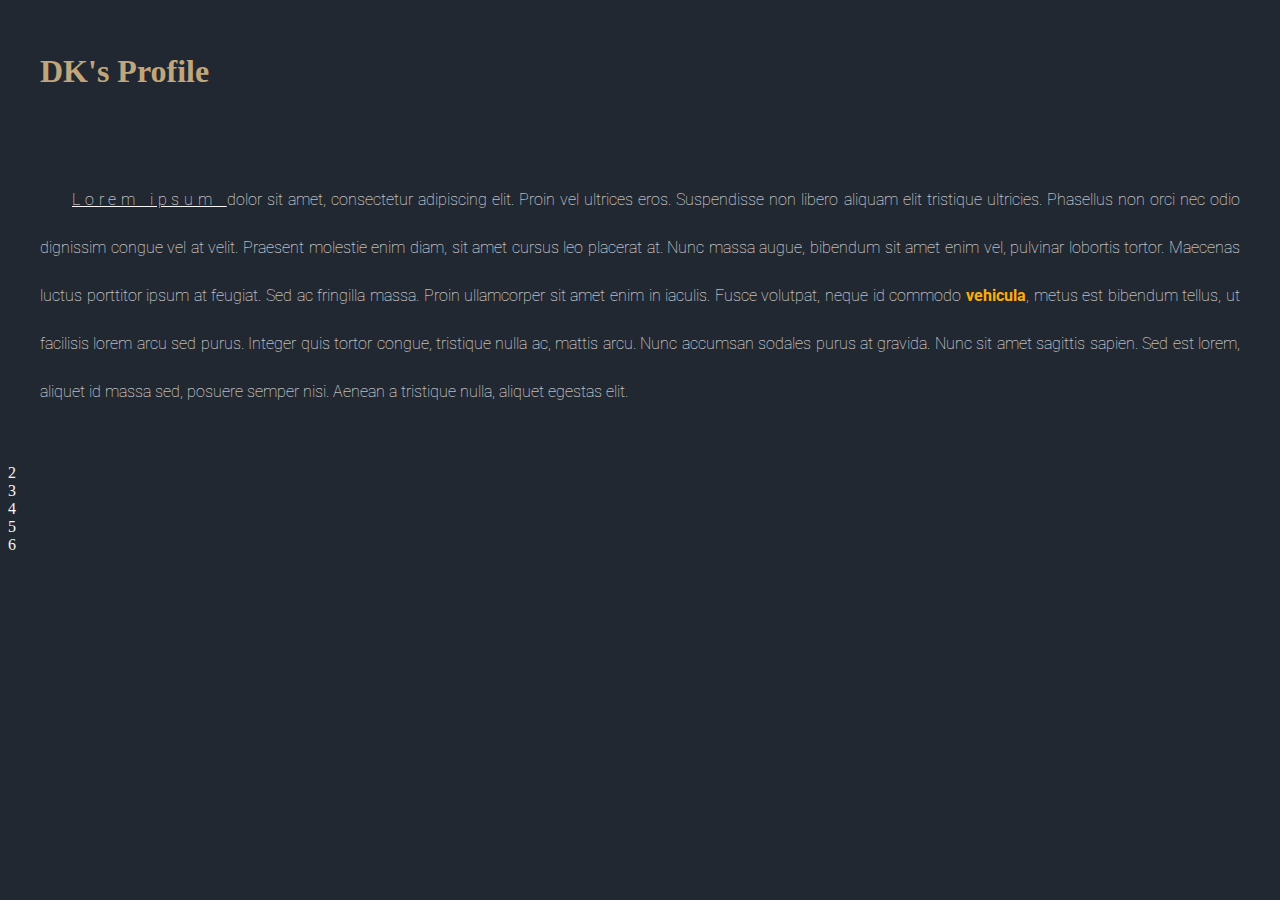
<file: index.html>
<!DOCTYPE html>
<html lang="en">
<head>
    <meta charset="UTF-8">
    <meta name="viewport" content="width=device-width, initial-scale=1.0">
    <title>DK's Profile</title>
    <link rel="stylesheet" href="./style.css">
</head>
<body>
    <h1 id="dk">DK's Profile</h1>
    <div>
        <div>
            <p class="content-lorem">
                <span style="text-decoration: underline; letter-spacing: .3em;">
                    Lorem ipsum
                </span> 
                dolor sit amet, consectetur adipiscing elit. Proin vel ultrices eros. 
                Suspendisse non libero aliquam elit tristique ultricies. 
                Phasellus non orci nec odio dignissim congue vel at velit. 
                Praesent molestie enim diam, sit amet cursus leo placerat at. 
                Nunc massa augue, bibendum sit amet enim vel, pulvinar lobortis tortor. 
                Maecenas luctus porttitor ipsum at feugiat. Sed ac fringilla massa. 
                Proin ullamcorper sit amet enim in iaculis. Fusce volutpat, 
                neque id commodo 
                <span style="font-weight: 700; color: #fcac0c;">vehicula</span>, 
                metus est bibendum tellus, ut facilisis lorem arcu sed purus. 
                Integer quis tortor congue, tristique nulla ac, mattis arcu. 
                Nunc accumsan sodales purus at gravida. Nunc sit amet sagittis sapien. 
                Sed est lorem, aliquet id massa sed, posuere semper nisi. 
                Aenean a tristique nulla, aliquet egestas elit.
            </p>
        </div>
        <div>2</div>
        <div>3</div>
        <div>4</div>
        <div>5</div>
        <div>6</div>
    </div>
</body>
</html>
</file>
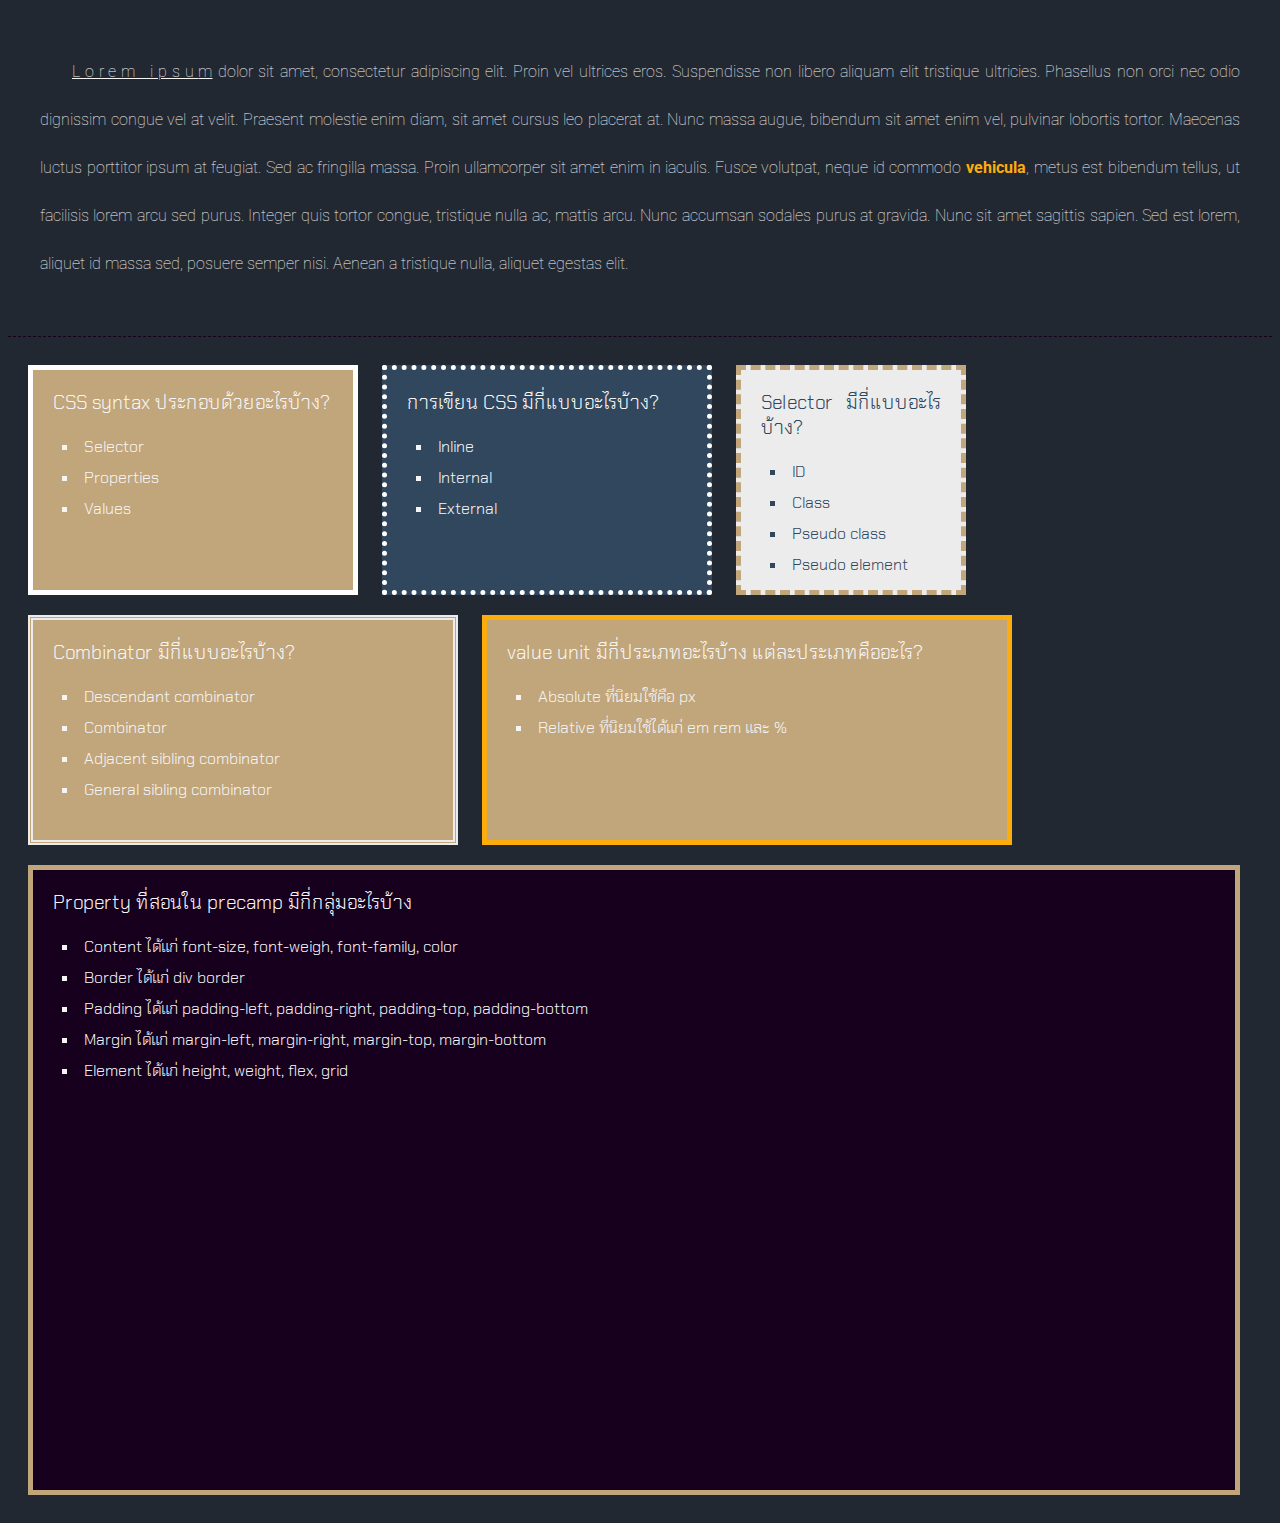
<file: css-box-models.html>
<!DOCTYPE html>
<html lang="en">
<head>
    <meta charset="UTF-8">
    <meta name="viewport" content="width=device-width, initial-scale=1.0">
    <title>CSS Box Models</title>
    <link rel="stylesheet" href="./style.css">
</head>
<body>
    <div class="container">
        <div>
            <p class="content-lorem">
                <span style="text-decoration: underline; letter-spacing: .3em;">
                Lorem ipsu</span><span style="text-decoration: underline;">m</span>
                dolor sit amet, consectetur adipiscing elit. Proin vel ultrices eros. 
                Suspendisse non libero aliquam elit tristique ultricies. 
                Phasellus non orci nec odio dignissim congue vel at velit. 
                Praesent molestie enim diam, sit amet cursus leo placerat at. 
                Nunc massa augue, bibendum sit amet enim vel, pulvinar lobortis tortor. 
                Maecenas luctus porttitor ipsum at feugiat. Sed ac fringilla massa. 
                Proin ullamcorper sit amet enim in iaculis. Fusce volutpat, 
                neque id commodo 
                <span style="font-weight: 700; color: #fcac0c;">vehicula</span>, 
                metus est bibendum tellus, ut facilisis lorem arcu sed purus. 
                Integer quis tortor congue, tristique nulla ac, mattis arcu. 
                Nunc accumsan sodales purus at gravida. Nunc sit amet sagittis sapien. 
                Sed est lorem, aliquet id massa sed, posuere semper nisi. 
                Aenean a tristique nulla, aliquet egestas elit.
            </p>
        </div>
    </div>
    <hr>
    <div class="container-root">
        <div class="container-r1c1">
            <h5 class="content-card-heading">CSS syntax ประกอบด้วยอะไรบ้าง?</h5>
            <ul>
                <li>Selector</li>
                <li>Properties</li>
                <li>Values</li>
            </ul>            
        </div>
        <div class="container-r2c1">
            <h5 class="content-card-heading">การเขียน CSS มีกี่แบบอะไรบ้าง?</h5>
            <ul>
                <li>Inline</li>
                <li>Internal</li>
                <li>External</li>
            </ul>   
        </div>
        <div class="container-r3c1">
            <h5 class="content-card-heading">Selector มีกี่แบบอะไรบ้าง?</h5>
            <ul>
                <li>ID</li>
                <li>Class</li>
                <li>Pseudo class</li>
                <li>Pseudo element</li>
            </ul>
        </div>
        <div class="container-r1c2">
            <h5 class="content-card-heading">Combinator มีกี่แบบอะไรบ้าง?</h5>
            <ul>
                <li>Descendant combinator</li>
                <li>Combinator</li>
                <li>Adjacent sibling combinator</li>
                <li>General sibling combinator</li>
            </ul>
        </div>
        <div class="container-r2c2">
            <h5 class="content-card-heading">value unit มีกี่ประเภทอะไรบ้าง แต่ละประเภทคืออะไร?</h5>
            <ul>
                <li>Absolute ที่นิยมใช้คือ px</li>
                <li>Relative ที่นิยมใช้ได้แก่ em rem และ %</li>
            </ul>
        </div>
        <div class="container-r3c2">
            <h5 class="content-card-heading">Property ที่สอนใน precamp มีกี่กลุ่มอะไรบ้าง</h5>
            <ul>
                <li>Content ได้แก่ font-size, font-weigh, font-family, color</li>
                <li>Border ได้แก่ div border </li>
                <li>Padding ได้แก่ padding-left, padding-right, padding-top, padding-bottom</li>
                <li>Margin ได้แก่ margin-left, margin-right, margin-top, margin-bottom</li>
                <li>Element ได้แก่ height, weight, flex, grid</li>
            </ul>
        </div>
    </div>
</body>
</html>
</file>
<file: style.css>
@import url('https://fonts.googleapis.com/css2?family=Roboto:ital,wght@0,100;0,400;0,700;1,100;1,400;1,700&display=swap');
@import url('https://fonts.googleapis.com/css2?family=Chakra+Petch:wght@300;500;700&display=swap');

body {
    background-color: #222831;
    color: whitesmoke;
}

h1 {
    color: #c1a57b;
    padding: 2rem;
}

h5 {
    margin: .5em;
}

hr {
    border-color: #16001e;
    border-style: dashed;
    border-top: none;
    border-width: 1px;
}

li {
    padding: 5px;
    margin-left: 1em;
    font-family: 'Chakra Petch', sans-serif;
    font-weight: 300;
}

ul {
    list-style: square;
    padding: 0 0 0 20px;
}

.container-head {
    background-color: #30475e;
    /* height: 300px; */
    /* width: 1fr; */
    border: solid;
    border-width: 5px;
    margin: 20px;
    padding: 24px;
}

.container-root {
    margin-left: auto;
    margin-right: auto;
    padding: 10px;
    width: auto;
    vertical-align: baseline;
}

.container-r1c1 {
    border-style: solid;
    border-color: white;
    border-width: 5px;
    background-color: #c1a57b;
    display: inline-block;
    font-family: 'Chakra Petch', sans-serif;
    font-weight: 300;
    height: 200px;
    margin: 10px;
    padding: 10px;
    width: 300px;
    word-break: break-all;
    word-wrap: break-word;
    text-align: justify;
    text-justify: inter-word;
    vertical-align: top;

}
.container-r2c1 {
    border-style: dotted;
    border-color: white;
    border-width: 5px;
    background-color: #30475e;
    display: inline-block;
    font-family: 'Chakra Petch', sans-serif;
    font-weight: 300;
    height: 200px;
    margin: 10px;
    padding: 10px;
    width: 300px;
    word-break: break-all;
    word-wrap: break-word;
    text-align: justify;
    text-justify: inter-word;
    vertical-align: top;
}

.container-r3c1 {
    border-style: dashed;
    border-color: #c1a57b;
    border-width: 5px;
    background-color: #ececec;
    color: #30475e;
    display: inline-block;
    font-family: 'Chakra Petch', sans-serif;
    font-weight: 300;
    height: 200px;
    margin: 10px;
    padding: 10px;
    width: 200px;
    word-break: break-all;
    word-wrap: break-word;
    text-align: justify;
    text-justify: inter-word;
    vertical-align: top;
}

.container-r1c2 {
    border-style: double;
    border-color: #ececec;
    border-width: 5px;
    background-color: #c1a57b;
    display: inline-block;
    font-family: 'Chakra Petch', sans-serif;
    font-weight: 300;
    height: 200px;
    margin: 10px;
    padding: 10px;
    width: 400px;
    word-break: break-all;
    word-wrap: break-word;
    text-align: justify;
    text-justify: inter-word;
    vertical-align: top;

}
.container-r2c2 {
    border-style: solid;
    border-color: #fcac0c;
    border-width: 5px;
    background-color: #c1a57b;
    display: inline-block;
    font-family: 'Chakra Petch', sans-serif;
    font-weight: 300;
    height: 200px;
    margin: 10px;
    padding: 10px;
    width: 500px;
    word-break: break-all;
    word-wrap: break-word;
    text-align: justify;
    text-justify: inter-word;
    vertical-align: top;
}

.container-r3c2 {
    border-style: solid;
    border-color: #c1a57b;
    border-width: 5px;
    background-color: #16001e;
    display: inline-block;
    font-family: 'Chakra Petch', sans-serif;
    font-weight: 300;
    height: 600px;
    margin: 10px;
    padding: 10px;
    width: 95%;
    word-break: break-all;
    word-wrap: normal;
    text-align: justify;
    text-justify: inter-word;
    vertical-align: top;
}

.content {
    margin: 0;
    padding: 0;
    text-align: justify;
    text-justify: inter-word;
}

.content-lorem {
    font-family: roboto, sans-serif;
    font-weight: 100;
    padding: 2em;
    line-height: 3em;
    text-align: justify;
    text-indent: 2em;
}

.content-card-heading {
    font-family: 'Chakra Petch', sans-serif;
    font-size: 1.2em;
    font-weight: 300;
}

.content-card-listing {
    font-family: 'Chakra Petch', sans-serif;
    font-size: 0.8 em;
    font-weight: 300;
}
.sign {
    margin-right: 0;
}
</file>
